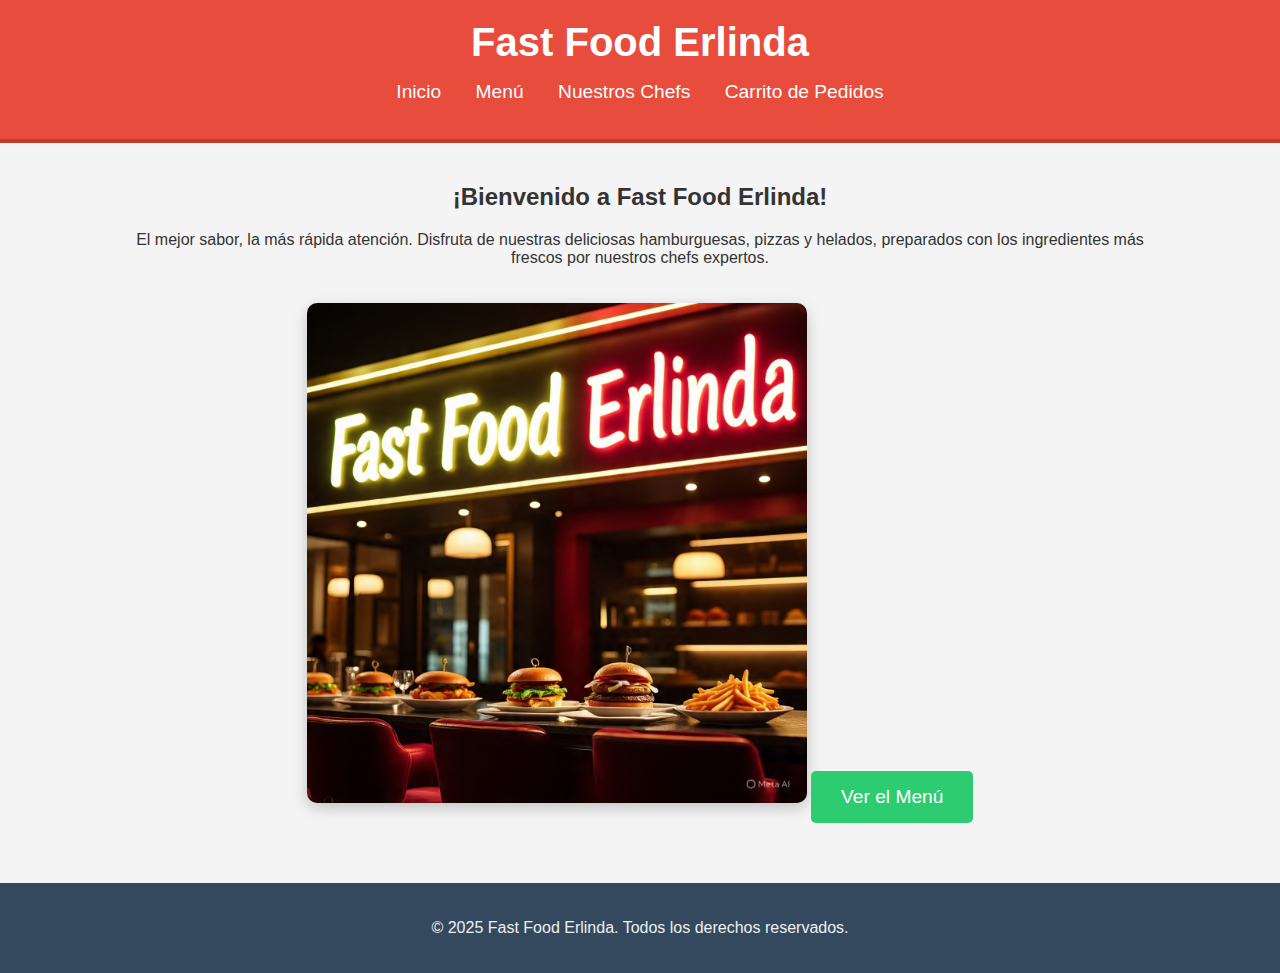
<file: index.html>
<!DOCTYPE html>
<html lang="es">
<head>
    <meta charset="UTF-8">
    <meta name="viewport" content="width=device-width, initial-scale=1.0">
    <title>Fast Food Erlinda - Inicio</title>
    <link rel="stylesheet" href="style.css">

  <!-- Link para instalar a pantalla -->
<link rel="manifest" href="/instalar/manifest.json">  
</head>
<body>
    <header>
        <h1>Fast Food Erlinda</h1>
        <nav>
            <ul>
                <li><a href="index.html">Inicio</a></li>
                <li><a href="menu.html">Menú</a></li>
                <li><a href="chefs.html">Nuestros Chefs</a></li>
                <li><a href="carrito.html">Carrito de Pedidos</a></li>
            </ul>
        </nav>
    </header>

    <main class="container">
        <section class="welcome">
            <h2>¡Bienvenido a Fast Food Erlinda!</h2>
            <p>El mejor sabor, la más rápida atención. Disfruta de nuestras deliciosas hamburguesas, pizzas y helados, preparados con los ingredientes más frescos por nuestros chefs expertos.</p>
            <img src="portada.png" alt="Comida rápida variada" class="main-image">
            <a href="menu.html" class="cta-button">Ver el Menú</a>
        </section>
    </main>

    <footer>
        <p>&copy; 2025 Fast Food Erlinda. Todos los derechos reservados.</p>
    </footer>
<!-- script para instalar a pantalla -->
<script src="/instalar/pwa.js"></script>
</body>
</html>
</file>
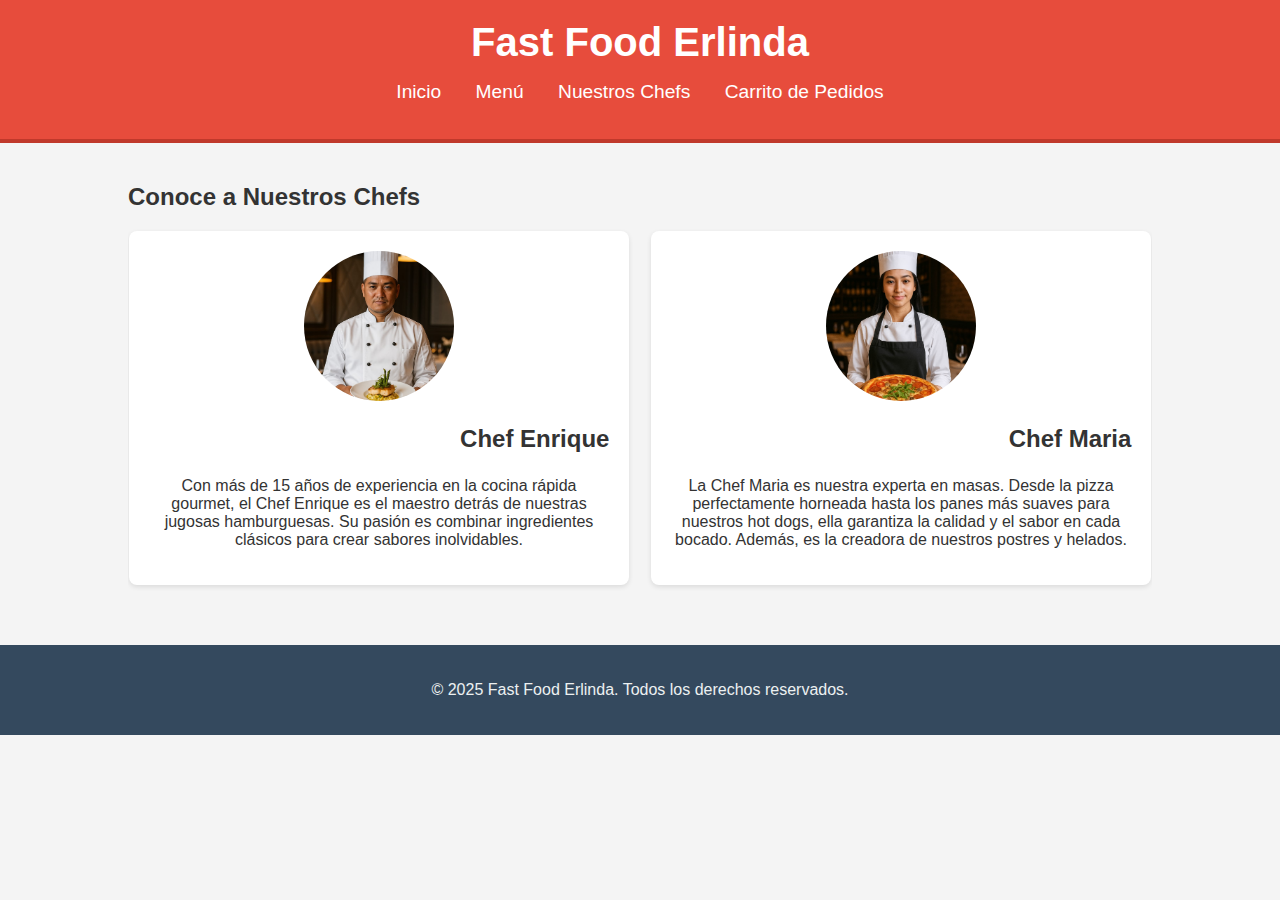
<file: chefs.html>
<!DOCTYPE html>
<html lang="es">
<head>
    <meta charset="UTF-8">
    <meta name="viewport" content="width=device-width, initial-scale=1.0">
    <title>Nuestros Chefs - Fast Food Erlinda</title>
    <link rel="stylesheet" href="style.css">
</head>
<body>
    <header>
        <h1>Fast Food Erlinda</h1>
        <nav>
            <ul>
                <li><a href="index.html">Inicio</a></li>
                <li><a href="menu.html">Menú</a></li>
                <li><a href="chefs.html">Nuestros Chefs</a></li>
                <li><a href="carrito.html">Carrito de Pedidos</a></li>
            </ul>
        </nav>
    </header>

    <main class="container">
        <h2>Conoce a Nuestros Chefs</h2>
        <div class="chefs-container">
            <div class="chef-card">
                <img src="Enrique.png" alt="Foto del Chef Enrique">
                <h3>Chef Enrique</h3>
                <p>Con más de 15 años de experiencia en la cocina rápida gourmet, el Chef Enrique es el maestro detrás de nuestras jugosas hamburguesas. Su pasión es combinar ingredientes clásicos para crear sabores inolvidables.</p>
            </div>
            <div class="chef-card">
                <img src="Maria.png" alt="Foto de la Chef Maria">
                <h3>Chef Maria</h3>
                <p>La Chef Maria es nuestra experta en masas. Desde la pizza perfectamente horneada hasta los panes más suaves para nuestros hot dogs, ella garantiza la calidad y el sabor en cada bocado. Además, es la creadora de nuestros postres y helados.</p>
            </div>
        </div>
    </main>

    <footer>
        <p>&copy; 2025 Fast Food Erlinda. Todos los derechos reservados.</p>
    </footer>
</body>
</html>
</file>
<file: style.css>
/* Estilos Generales */
body {
    font-family: Arial, sans-serif;
    margin: 0;
    background-color: #f4f4f4;
    color: #333;
}

.container {
    width: 80%;
    margin: auto;
    overflow: hidden;
    padding: 20px 0;
}

/* Header y Navegación */
header {
    background: #e74c3c;
    color: #fff;
    padding: 20px 0;
    text-align: center;
    border-bottom: #c0392b 4px solid;
}

header h1 {
    margin: 0;
    font-size: 2.5em;
}

header nav ul {
    padding: 0;
    list-style: none;
}

header nav ul li {
    display: inline;
    margin: 0 15px;
}

header a {
    color: #fff;
    text-decoration: none;
    font-size: 1.2em;
}

header a:hover {
    color: #f1c40f;
}

/* Página de Inicio */
.welcome {
    text-align: center;
}

.main-image {
    width: 70%;
    max-width: 500px;
    height: auto;
    margin-top: 20px;
    border-radius: 10px;
    box-shadow: 0 5px 15px rgba(0,0,0,0.2);
}

.cta-button {
    display: inline-block;
    margin-top: 20px;
    padding: 15px 30px;
    background: #2ecc71;
    color: white;
    text-decoration: none;
    font-size: 1.2em;
    border-radius: 5px;
    transition: background 0.3s;
}

.cta-button:hover {
    background: #27ae60;
}


/* Página de Menú */
.menu-grid {
    display: grid;
    grid-template-columns: repeat(auto-fit, minmax(250px, 1fr));
    gap: 20px;
    margin-top: 20px;
}

.menu-item {
    background: #fff;
    padding: 20px;
    border-radius: 8px;
    box-shadow: 0 2px 5px rgba(0,0,0,0.1);
    text-align: center;
}

.menu-item img {
    max-width: 150px;
    height: auto;
    border-radius: 5px;
}

.menu-item h4 {
    color: #e74c3c;
    margin: 10px 0;
}

.menu-item .precio {
    font-weight: bold;
    font-size: 1.1em;
    color: #333;
}

.add-to-cart {
    background: #3498db;
    color: white;
    border: none;
    padding: 10px 20px;
    border-radius: 5px;
    cursor: pointer;
    transition: background 0.3s;
}

.add-to-cart:hover {
    background: #2980b9;
}

/* Página de Chefs */
.chefs-container {
    display: flex;
    justify-content: space-around;
    flex-wrap: wrap;
    gap: 20px;
}

.chef-card {
    background: #fff;
    padding: 20px;
    border-radius: 8px;
    box-shadow: 0 2px 5px rgba(0,0,0,0.1);
    text-align: center;
    flex-basis: 45%;
}

.chef-card img {
    width: 150px;
    height: 150px;
    border-radius: 50%;
    object-fit: cover;
}

/* Página de Carrito */
#carrito-container .carrito-item {
    display: flex;
    justify-content: space-between;
    align-items: center;
    background: #fff;
    padding: 15px;
    margin-bottom: 10px;
    border-radius: 5px;
}

#carrito-container .carrito-item p {
    margin: 0;
}

#vaciar-carrito, #confirmar-pedido {
     background: #c0392b;
     color: white;
     border: none;
     padding: 10px 20px;
     border-radius: 5px;
     cursor: pointer;
     margin-right: 10px;
}

#confirmar-pedido {
    background: #27ae60;
}

h3 {
    text-align: right;
    font-size: 1.5em;
    margin-top: 20px;
}

/* Footer */
footer {
    text-align: center;
    padding: 20px;
    margin-top: 40px;
    background: #34495e;
    color: #ecf0f1;
}
</file>
